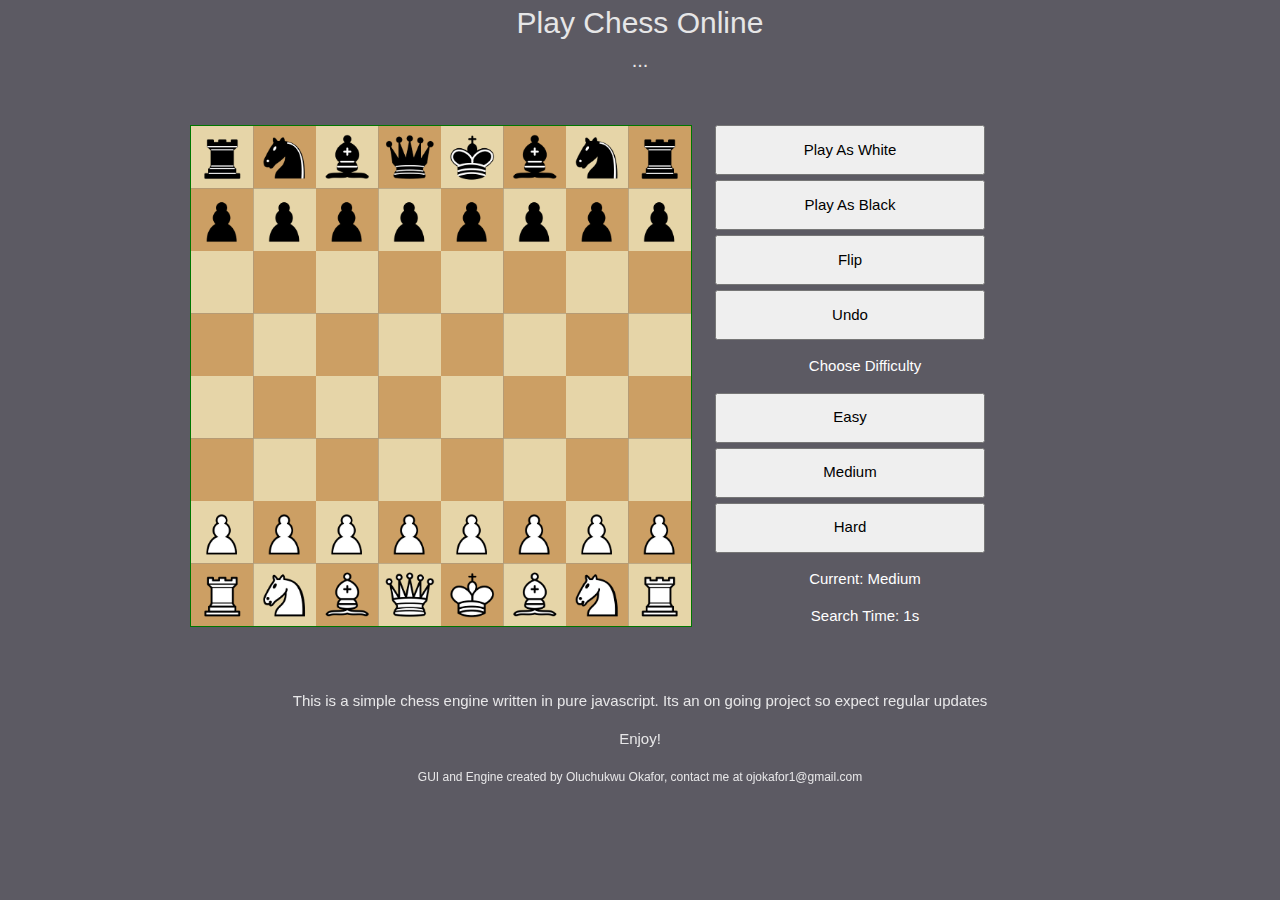
<file: index.html>
<!DOCTYPE html>
<html>
  <head>
    <Title>Chess AI</Title>
	  <!-- Global site tag (gtag.js) - Google Analytics -->
	<script async src="https://www.googletagmanager.com/gtag/js?id=UA-123639338-1"></script>
	<script>
 	 window.dataLayer = window.dataLayer || [];
  	function gtag(){dataLayer.push(arguments);}
  	gtag('js', new Date());

  	gtag('config', 'UA-123639338-1');
	</script>
	<link rel="stylesheet" href="https://www.w3schools.com/w3css/4/w3.css">
	<link rel= "stylesheet" type="text/css" href="style.css">
	<script src="square.js"></script>
	<script src="piece.js"></script>
	<script src="move.js"></script>
	<script src="brain.js"></script>
	<script src="chessboard.js"></script>
	<script src="sketch.js"></script>
  </head>
  <body onload="setup();">
	<div class="top">
	   <h2>Play Chess Online</h2>
	   <h4 id ="gamestate">...</h4>
	   <h2></h2>
	</div>
	<div id ="container">
		<div class = "first">
			<canvas id="game" width="500" height="500" style="border:1px solid #007700;">
				The game canvas can be viewed here
			</canvas>
		</div>
		<div class = "second">
			<button class="binfo" type="button"  onclick="playaswhite()">Play As White</button>
			<button class="binfo" type="button" onclick="playasblack()">Play As Black</button>
			<button class="binfo" type="button" onclick="flip()">Flip</button>
			<button class="binfo" type="button" onclick="undo()">Undo</button>
			<p class="write">Choose Difficulty</p>
			<button class="binfo" type="button" onclick="playeasy()">Easy</button>
			<button class="binfo" type="button" onclick="playmedium()">Medium</button>
			<button class="binfo" type="button" onclick="playhard()">Hard</button>
			<p id ="mode" class="write">Current: Medium</p>
			<p id = "time" class="write">Search Time: 1s</p>
				<!--button class="center" type="button" onclick="resetScreen()">Clear Screen</button-->
		</div>
		<div id ="clear"></div>
	<div>
	<div class = "footer">
		<p class="write">This is a simple chess engine written in pure javascript.
						Its an on going project so expect regular updates</p>
		<p class="write">Enjoy!</p>
		<p class="write"><small>GUI and Engine created by Oluchukwu Okafor, contact me at ojokafor1@gmail.com</small></p>
	</div>
  </body>
</html>
</file>
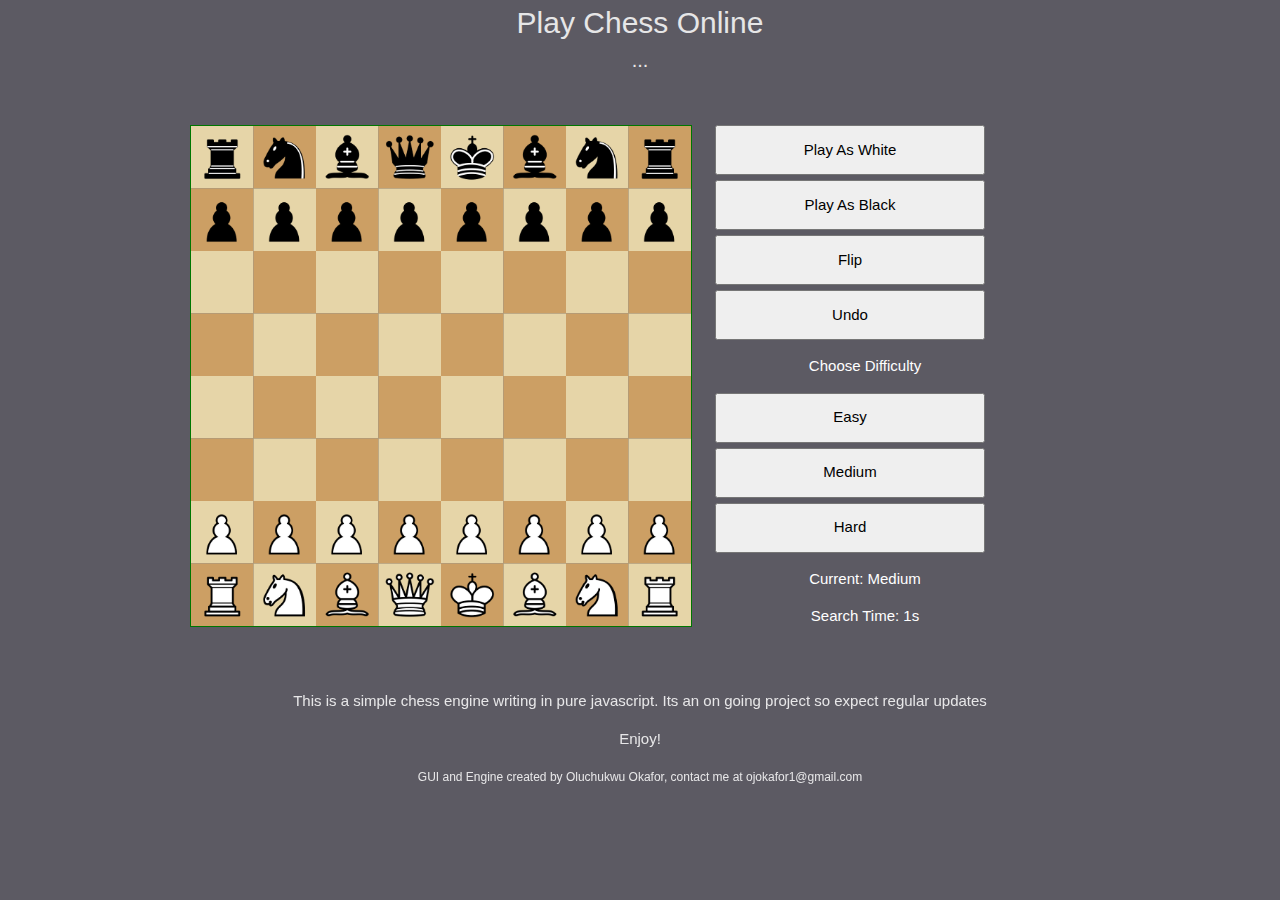
<file: main.html>
<!DOCTYPE html>
<html>
  <head>
    <Title>Chess AI</Title>
	<link rel="stylesheet" href="https://www.w3schools.com/w3css/4/w3.css">
	<link rel= "stylesheet" type="text/css" href="style.css">
	<script src="square.js"></script>
	<script src="piece.js"></script>
	<script src="move.js"></script>
	<script src="brain.js"></script>
	<script src="chessboard.js"></script>
	<script src="sketch.js"></script>
  </head>
  <body onload="setup();">
	<div class="top">
	   <h2>Play Chess Online</h2>
	   <h4 id ="gamestate">...</h4>
	   <h2></h2>
	</div>
	<div id ="container">
		<div class = "first">
			<canvas id="game" width="500" height="500" style="border:1px solid #007700;">
				The game canvas can be viewed here
			</canvas>
		</div>
		<div class = "second">
			<button class="binfo" type="button"  onclick="playaswhite()">Play As White</button>
			<button class="binfo" type="button" onclick="playasblack()">Play As Black</button>
			<button class="binfo" type="button" onclick="flip()">Flip</button>
			<button class="binfo" type="button" onclick="undo()">Undo</button>
			<p class="write">Choose Difficulty</p>
			<button class="binfo" type="button" onclick="playeasy()">Easy</button>
			<button class="binfo" type="button" onclick="playmedium()">Medium</button>
			<button class="binfo" type="button" onclick="playhard()">Hard</button>
			<p id ="mode" class="write">Current: Medium</p>
			<p id = "time" class="write">Search Time: 1s</p>
				<!--button class="center" type="button" onclick="resetScreen()">Clear Screen</button-->
		</div>
		<div id ="clear"></div>
	<div>
	<div class = "footer">
		<p class="write">This is a simple chess engine writing in pure javascript.
						Its an on going project so expect regular updates</p>
		<p class="write">Enjoy!</p>
		<p class="write"><small>GUI and Engine created by Oluchukwu Okafor, contact me at ojokafor1@gmail.com</small></p>
	</div>
  </body>
</html>
</file>
<file: style.css>
html, body, div, h1, h2, h3, h4, h5, h6 {
    margin: 0;
    padding: 0;
    border: 0;
    outline: 0;
}
html{
	box-sizing: border-box;
}
ul{
	list-style-type: none;
}
body{
	background-color: #5c5a63;
	overflow: hidden;
}
.first{
	float:left;
	width:500px;
	height:500px;
	margin-right: 25px;
}
.second{
	width:300px;
	height:500px;
	float:left;
}
.main{
	float:left;
	width:100%;
	height:100%;
	position:relative;
	display:block;

}
.w3-button {
	/*
	width:150px;
	*/
}

#container {
    width: 900px;
    margin: 0 auto;
}
#clear {
    clear: both;
}
.top{
	top:0;
	margin:0;
	padding:0;
	color:white;
	opacity:0.85;
	text-align:center;
	padding-bottom:50px;
	padding-top:0;
}
.footer{
	bottom:0;
	margin:0;
	padding:0;
	color:white;
	opacity:0.85;
	text-align:center;
	padding-top:50px;
	padding-bottom:0;
}
.write{
	color:white;
	text-align:center;
}

.binfo{
	width:90%;
	height:50px;
	display:block;
	margin-bottom:5px;
	
}

body{
	padding:0;
	margin:0;
	border:0;
	padding-top:0;
}
html{
	margin: 0;
    padding: 0;
    border: 0;
    outline: 0
}
</file>
